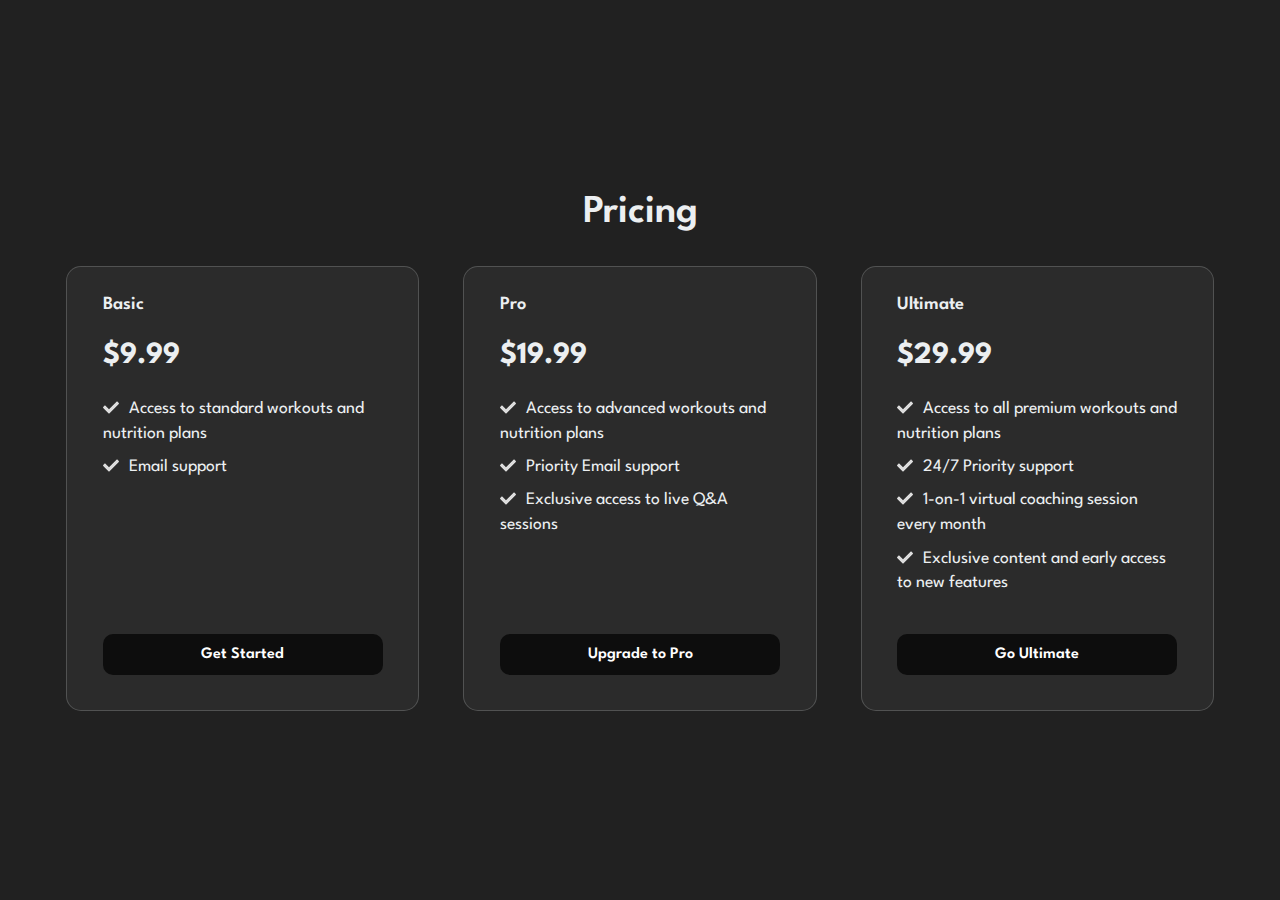
<file: project01/index.html>
<!DOCTYPE html>
<html lang="en">
  <head>
    <meta charset="UTF-8" />
    <meta http-equiv="X-UA-Compatible" content="IE=edge" />
    <meta name="viewport" content="width=device-width, initial-scale=1.0" />
    <link rel="stylesheet" href="css/main.css" />
    <title>Pricing Page</title>
  </head>
  <body>
    <main class="main flow">
      <h1 class="main__heading">Pricing</h1>
      <div class="main__cards cards">
        <div class="cards__inner">
          <div class="cards__card card">
            <h2 class="card__heading">Basic</h2>
            <p class="card__price">$9.99</p>
            <ul role="list" class="card__bullets flow">
              <li>Access to standard workouts and nutrition plans</li>
              <li>Email support</li>
            </ul>
            <a href="#basic" class="card__cta cta">Get Started</a>
          </div>

          <div class="cards__card card">
            <h2 class="card__heading">Pro</h2>
            <p class="card__price">$19.99</p>
            <ul role="list" class="card__bullets flow">
              <li>Access to advanced workouts and nutrition plans</li>
              <li>Priority Email support</li>
              <li>Exclusive access to live Q&A sessions</li>
            </ul>
            <a href="#pro" class="card__cta cta">Upgrade to Pro</a>
          </div>

          <div class="cards__card card">
            <h2 class="card__heading">Ultimate</h2>
            <p class="card__price">$29.99</p>
            <ul role="list" class="card__bullets flow">
              <li>Access to all premium workouts and nutrition plans</li>
              <li>24/7 Priority support</li>
              <li>1-on-1 virtual coaching session every month</li>
              <li>Exclusive content and early access to new features</li>
            </ul>
            <a href="#ultimate" class="card__cta cta">Go Ultimate</a>
          </div>
        </div>

        <div class="overlay cards__inner"></div>
      </div>
    </main>
    <script src="js/main.js"></script>
  </body>
</html>
</file>
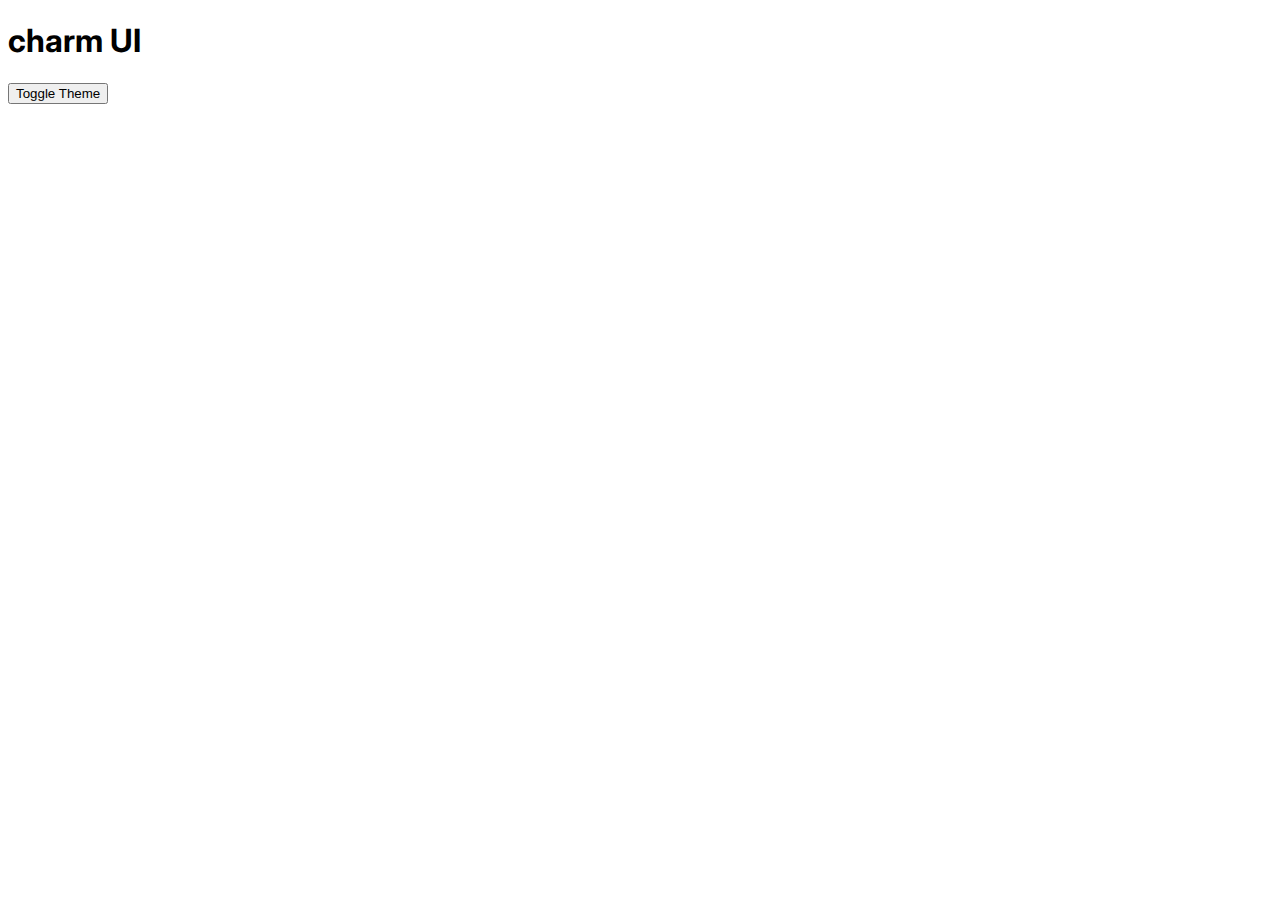
<file: project02/index.html>
<!DOCTYPE html>
<html lang="en">
  <head>
    <meta charset="UTF-8" />
    <meta http-equiv="X-UA-Compatible" content="IE=edge" />
    <meta name="viewport" content="width=device-width, initial-scale=1.0" />
    <link rel="stylesheet" href="css/main.css" />
    <title>Switch Background</title>
  </head>
  <body>
    <main>
      <div
        class="relative flex flex-col h-[100vh] items-center justify-center bg-white dark:bg-black transition-bg"
      >
        <div class="absolute inset-0 overflow-hidden">
          <div class="jumbo absolute -inset-[10px] opacity-50"></div>
        </div>
        <h1
          class="relative flex items-center text-5xl font-bold text-gray-800 dark:text-white dark:opacity-80 transition-colors"
        >
          charm
          <span
            class="ml-1 rounded-xl bg-current p-2 text-[0.7em] leading-none"
          >
            <span class="text-white dark:text-black">UI</span>
          </span>
        </h1>
        <div class="mt-4">
          <button
            onclick="toggleTheme()"
            class="px-3 py-1 border border-stone-200 rounded-full drop-shadow-sm text-sm text-stone-800 dark:text-white bg-white/40 dark:bg-black/40 backdrop-blur-lg hover:border-stone-300 transition-colors dark:border-stone-500 dark:hover:border-stone-400"
          >
            Toggle Theme
          </button>
        </div>
      </div>
    </main>
    <script src="js/main.js"></script>
  </body>
</html>
</file>
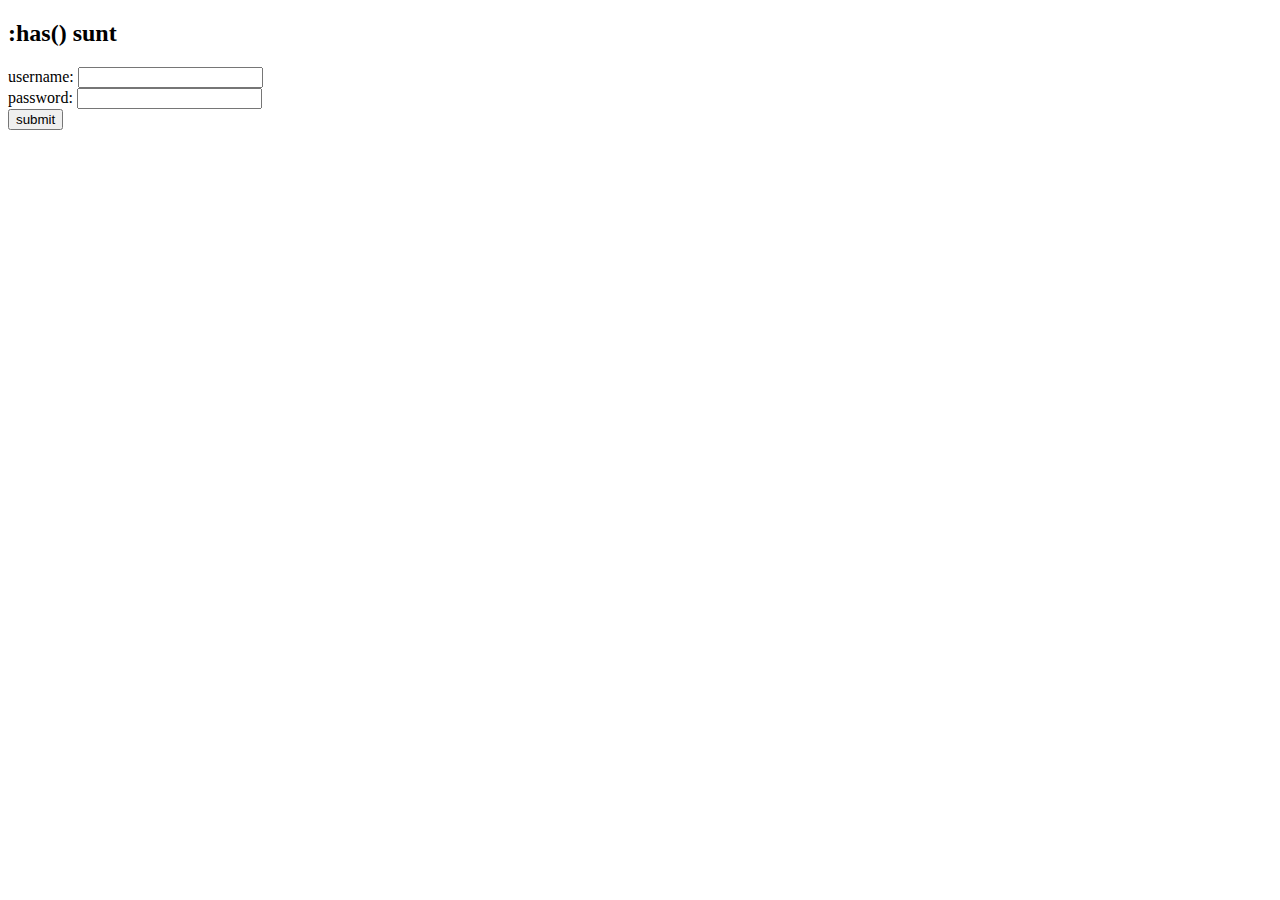
<file: project03/index.html>
<!DOCTYPE html>
<html lang="en">
  <head>
    <meta charset="UTF-8" />
    <meta http-equiv="X-UA-Compatible" content="IE=edge" />
    <meta name="viewport" content="width=device-width, initial-scale=1.0" />
    <title>Colorful Form Using CSS :has</title>
  </head>
  <body>
    <form>
      <h2>:has() sunt</h2>
      <div>
        <label for="username">username: </label>
        <input type="text" id="username" required />
      </div>
      <div>
        <label for="password">password: </label>
        <input type="password" id="password" required />
      </div>
      <!-- the type="button" is just in case you click on the button it does not reload the page -->
      <button id="submit" type="button">submit</button>
    </form>
  </body>
</html>
</file>
<file: project01/css/main.css>
@import url("https://fonts.googleapis.com/css2?family=League+Spartan:wght@400;500;600;700;800;900&display=swap");

*,
*::after,
*::before {
  box-sizing: border-box;
  margin: 0;
  padding: 0;
}

html,
body {
  height: 100%;
  min-height: 100vh;
}

body {
  display: grid;
  place-items: center;
  font-family: "League Spartan", system-ui, sans-serif;
  font-size: 1.1rem;
  line-height: 1.2;
  background-color: #212121;
  color: #ddd;
}

ul {
  list-style: none;
}

.main {
  max-width: 75rem;
  padding: 3em 1.5em;
}

.main__heading {
  font-weight: 600;
  font-size: 2.25em;
  margin-bottom: 0.75em;
  text-align: center;
  color: #eceff1;
}

.cards {
  position: relative;
}

.cards__inner {
  display: flex;
  flex-wrap: wrap;
  gap: 2.5em;
}

.card {
  --flow-space: 0.5em;
  --hsl: var(--hue), var(--saturation), var(--lightness);
  flex: 1 1 14rem;
  padding: 1.5em 2em;
  display: grid;
  grid-template-rows: auto auto auto 1fr;
  align-items: start;
  gap: 1.25em;
  color: #eceff1;
  background-color: #2b2b2b;
  border: 1px solid #eceff133;
  border-radius: 15px;
}

.card:nth-child(1) {
  --hue: 165;
  --saturation: 82.26%;
  --lightness: 51.37%;
}

.card:nth-child(2) {
  --hue: 291.34;
  --saturation: 95.9%;
  --lightness: 61.76%;
}

.card:nth-child(3) {
  --hue: 338.69;
  --saturation: 100%;
  --lightness: 48.04%;
}

.card__bullets {
  line-height: 1.4;
}

.card__bullets li::before {
  display: inline-block;
  content: url("data:image/svg+xml,%3Csvg xmlns='http://www.w3.org/2000/svg' viewBox='0 0 512 512' width='16' title='check' fill='%23dddddd'%3E%3Cpath d='M173.898 439.404l-166.4-166.4c-9.997-9.997-9.997-26.206 0-36.204l36.203-36.204c9.997-9.998 26.207-9.998 36.204 0L192 312.69 432.095 72.596c9.997-9.997 26.207-9.997 36.204 0l36.203 36.204c9.997 9.997 9.997 26.206 0 36.204l-294.4 294.401c-9.998 9.997-26.207 9.997-36.204-.001z' /%3E%3C/svg%3E");
  transform: translatey(0.25ch);
  margin-right: 1ch;
}

.card__heading {
  font-size: 1.05em;
  font-weight: 600;
}

.card__price {
  font-size: 1.75em;
  font-weight: 700;
}

.flow > * + * {
  margin-top: var(--flow-space, 1.25em);
}

.cta {
  display: block;
  align-self: end;
  margin: 1em 0 0.5em 0;
  text-align: center;
  text-decoration: none;
  color: #fff;
  background-color: #0d0d0d;
  padding: 0.7em;
  border-radius: 10px;
  font-size: 1rem;
  font-weight: 600;
}

.overlay {
  position: absolute;
  inset: 0;
  pointer-events: none;
  user-select: none;
  opacity: var(--opacity, 0);
  -webkit-mask: radial-gradient(
    25rem 25rem at var(--x) var(--y),
    #000 1%,
    transparent 50%
  );
  mask: radial-gradient(
    25rem 25rem at var(--x) var(--y),
    #000 1%,
    transparent 50%
  );
  transition: 400ms mask ease;
  will-change: mask;
}

.overlay .card {
  background-color: hsla(var(--hsl), 0.15);
  border-color: hsla(var(--hsl), 1);
  box-shadow: 0 0 0 1px inset hsl(var(--hsl));
}

.overlay .cta {
  display: block;
  grid-row: -1;
  width: 100%;
  background-color: hsl(var(--hsl));
  box-shadow: 0 0 0 1px hsl(var(--hsl));
}

:not(.overlay) > .card {
  transition: 400ms background ease;
  will-change: background;
}

:not(.overlay) > .card:hover {
  --lightness: 95%;
  background: hsla(var(--hsl), 0.1);
}
</file>
<file: project02/css/main.css>
@import url('https://fonts.googleapis.com/css2?family=Inter:wght@400;700&display=swap');

body {
    font-family: Inter, sans-serif;
}

@keyframes jumbo {
    from {
        background-position: 50% 50%, 50% 50%;
    }
    to {
        background-position: 350% 50%, 350% 50%;
    }
}

.jumbo {
    --stripes: repeating-linear-gradient(
        100deg,
        #fff 0%,
        #fff 7%,
        transparent 10%,
        transparent 12%,
        #fff 16%
    );
    --stripesDark: repeating-linear-gradient(
        100deg,
        #000 0%,
        #000 7%,
        transparent 10%,
        transparent 12%,
        #000 16%
    );
    --rainbow: repeating-linear-gradient(
        100deg,
        #60a5fa 10%,
        #e879f9 15%,
        #60a5fa 20%,
        #5eead4 25%,
        #60a5fa 30%
    );
    background-image: var(--stripes), var(--rainbow);
    background-size: 300%, 200%;
    background-position: 50% 50%, 50% 50%;

    filter: blur(10px) invert(100%);

    mask-image: radial-gradient(ellipse at 100% 0%, black 40%, transparent 70%);

    pointer-events: none;
}

.jumbo::after {
    content: "";
    position: absolute;
    inset: 0;
    background-image: var(--stripes), var(--rainbow);
    background-size: 200%, 100%;
    animation: jumbo 60s linear infinite;
    background-attachment: fixed;
    mix-blend-mode: difference;
}

.dark .jumbo {
    background-image: var(--stripesDark), var(--rainbow);
    filter: blur(10px) opacity(50%) saturate(200%);
}
.dark .jumbo::after {
    background-image: var(--stripesDark), var(--rainbow);
}
</file>
